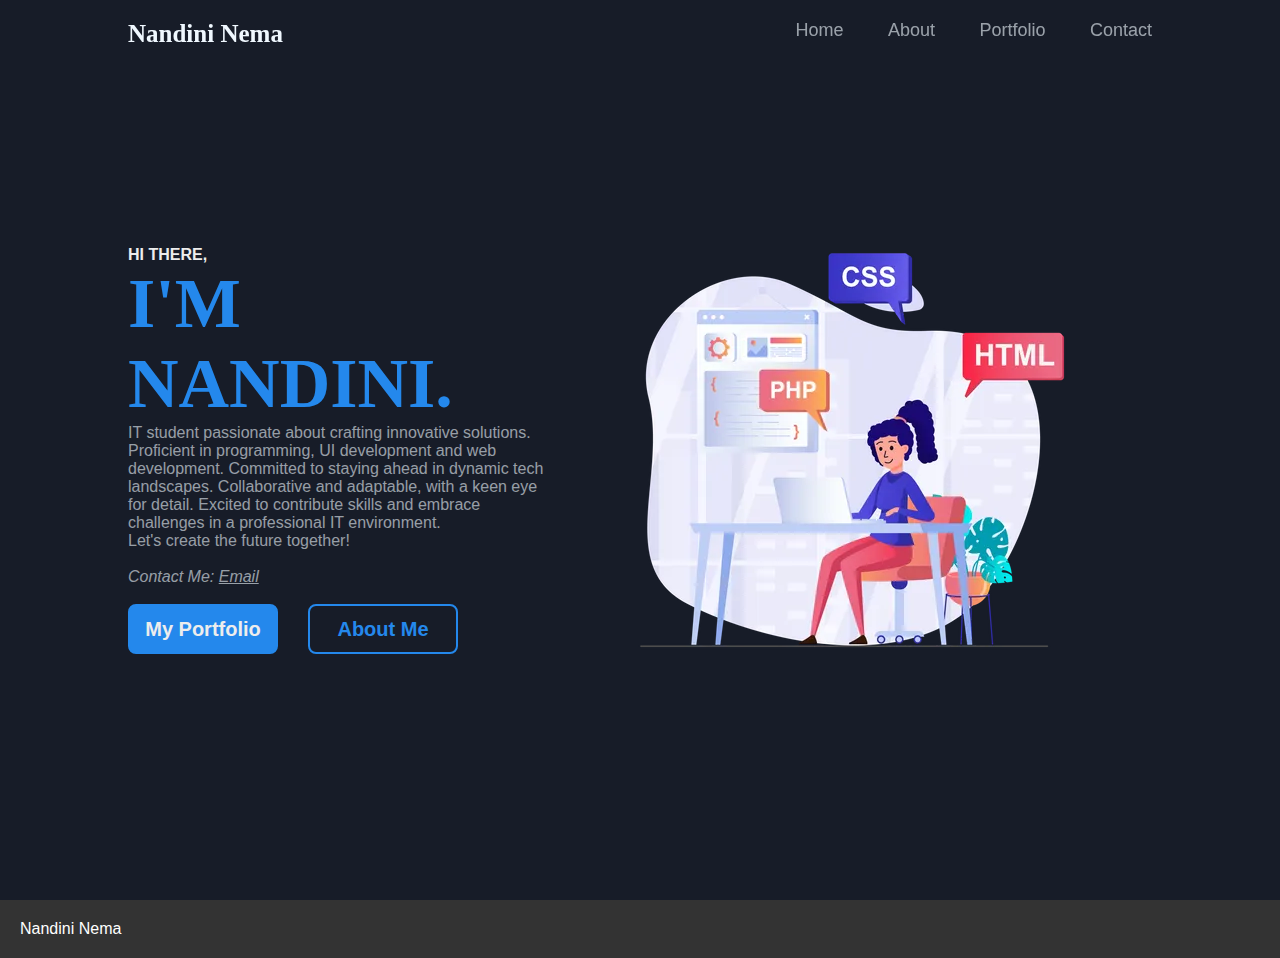
<file: index.html>
<!DOCTYPE html>
<html lang="en">
<head>
    <meta charset="UTF-8">
    <meta name="viewport" content="width=device-width, initial-scale=1.0">
    <title>Nandini Nema's Portfolio</title>
    <link rel="stylesheet" href="css/style.css">
</head>
<body>
    <header class="header">
        <a href="index.html" class="logo">Nandini Nema</a>

        <nav class="navbar">
            <a href="index.html">Home</a>
            <a href="about.html">About</a>
            <a href="portfolio.html">Portfolio</a>
            <a href="contact.html">Contact</a>            
        </nav>
    </header>

    <section class="home">
        <div class="home_content">
            <h4>HI THERE,</h4>
            <h1 class="name">I'M NANDINI.</h1>
            <p> IT student passionate about crafting innovative solutions. <br> Proficient in programming,
                UI development and web development. Committed to staying ahead in dynamic tech
                landscapes. Collaborative and adaptable, with a keen eye for detail. Excited to
                contribute skills and embrace challenges in a professional IT environment.
                <br>Let's create the future together!
                <br> <br>
                <i>Contact Me: <a href="nandini.nema027@gmail.com" style="color:  rgba(240, 248, 255, 0.603);">Email</a></i>
                <br>
                <br>
            </p>
            <div class="buttons">
                <a href="portfolio.html">My Portfolio</a>
                <a href="about.html">About Me</a>
            </div>
        </div>
        <img src="photos/home_photo.webp" alt="developer">
    </section>
    
    <footer>
        <a href="index.html">Nandini Nema</a>
    </footer>
    
</body>
</html>
</file>
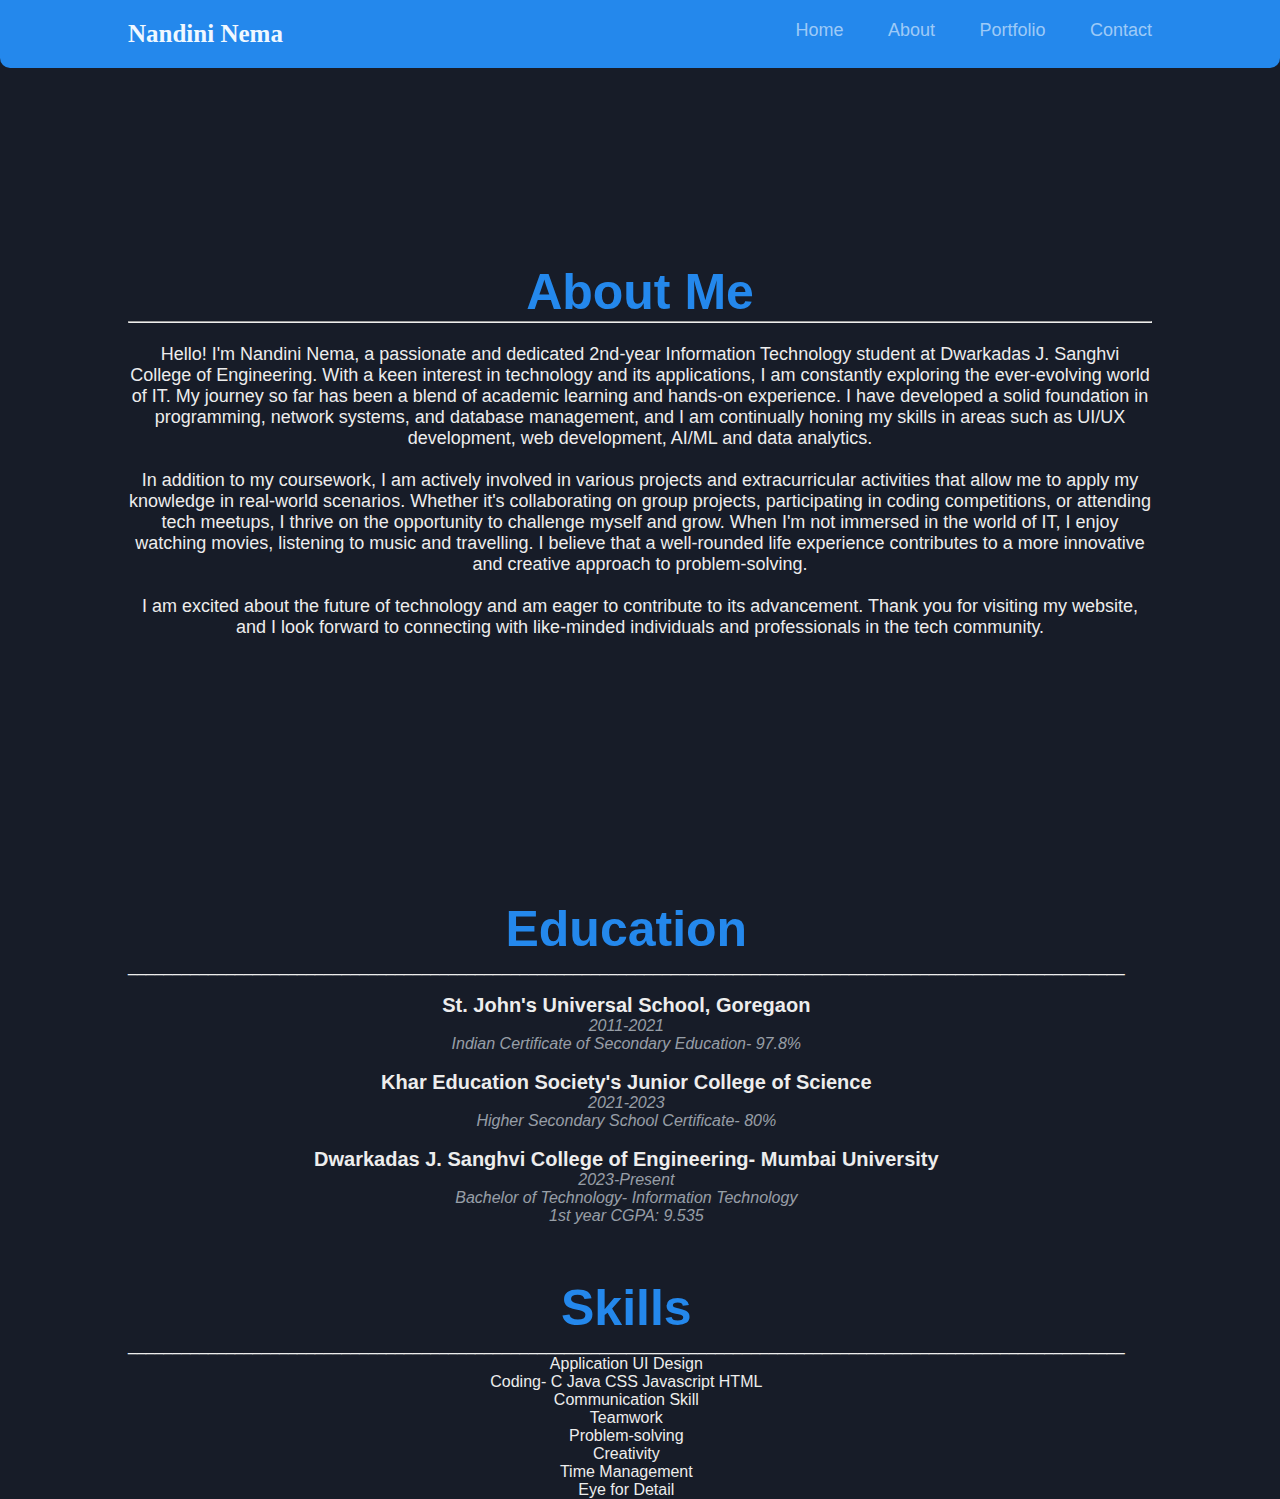
<file: about.html>
<!DOCTYPE html>
<html lang="en">
<head>
    <meta charset="UTF-8">
    <meta name="viewport" content="width=device-width, initial-scale=1.0">
    <title>About Me</title>
    <link rel="stylesheet" href="css/aboutstyle.css">
</head>
<body>
    <header class="header">
        <a href="index.html" class="logo">Nandini Nema</a>

        <nav class="navbar">
            <a href="index.html">Home</a>
            <a href="about.html">About</a>
            <a href="portfolio.html">Portfolio</a>
            <a href="contact.html">Contact</a>            
        </nav>
    </header>

    <section class="about">
        <div class="about_content">
        <h1>About Me</h1>
        <hr>
        <p><br>Hello! I'm Nandini Nema, a passionate and dedicated 2nd-year Information Technology student at Dwarkadas J. Sanghvi College of Engineering.
           With a keen interest in technology and its applications, I am constantly exploring the ever-evolving world of IT.
           My journey so far has been a blend of academic learning and hands-on experience. 
           I have developed a solid foundation in programming, network systems, and database management, and I am continually honing my skills in areas such as UI/UX development, web development, AI/ML and data analytics.
        
         <br><br>In addition to my coursework, I am actively involved in various projects and extracurricular activities that allow me to apply my knowledge in real-world scenarios. Whether it's collaborating on group projects, participating in coding competitions, or attending tech meetups, I thrive on the opportunity to challenge myself and grow.
            When I'm not immersed in the world of IT, I enjoy watching movies, listening to music and travelling. I believe that a well-rounded life experience contributes to a more innovative and creative approach to problem-solving.
            
            <br><br>I am excited about the future of technology and am eager to contribute to its advancement. Thank you for visiting my website, and I look forward to connecting with like-minded individuals and professionals in the tech community.</p>
        </div>
    </section>

    <section class="edu">
        <div class="edu_content">
        <h1>Education</h1>
        
        <p> ________________________________________________________________________________________________________________
            <br>
            <br><b style="font-size: 20px;">St. John's Universal School, Goregaon</b>
            <br> <i style="color: rgba(240, 248, 255, 0.603); font-size: 16px;">2011-2021</i>
            <br><i style="color: rgba(240, 248, 255, 0.603); font-size: 16px;">Indian Certificate of Secondary Education- 97.8%</i>
        
         <br><br> <b style="font-size: 20px;">Khar Education Society's Junior College of Science</b>
         <br> <i style="color: rgba(240, 248, 255, 0.603); font-size: 16px;">2021-2023</i>
         <br><i style="color: rgba(240, 248, 255, 0.603); font-size: 16px;">Higher Secondary School Certificate- 80%</i>
            
            <br><br><b style="font-size: 20px;">Dwarkadas J. Sanghvi College of Engineering- Mumbai University</b>
            <br><i style="color: rgba(240, 248, 255, 0.603); font-size: 16px;">2023-Present</i>
            <br><i style="color: rgba(240, 248, 255, 0.603); font-size: 16px;">Bachelor of Technology- Information Technology <br> 1st year CGPA: 9.535</i>

            <br><br>
        </div>
    </section>

    <br><br>

    <section class="skills">
        <div class="skills_content">
        <h1>Skills</h1>
        
        <p> ________________________________________________________________________________________________________________
            <br>
            <ul>
                <li>Application UI Design</li>
                <li>Coding- C Java CSS Javascript HTML</li>
                <li>Communication Skill</li>
                <li>Teamwork</li>
                <li>Problem-solving</li>
                <li>Creativity</li>
                <li>Time Management</li>
                <li>Eye for Detail</li>
            </ul>
        </div>
    </section>
</body>
</html>
</file>
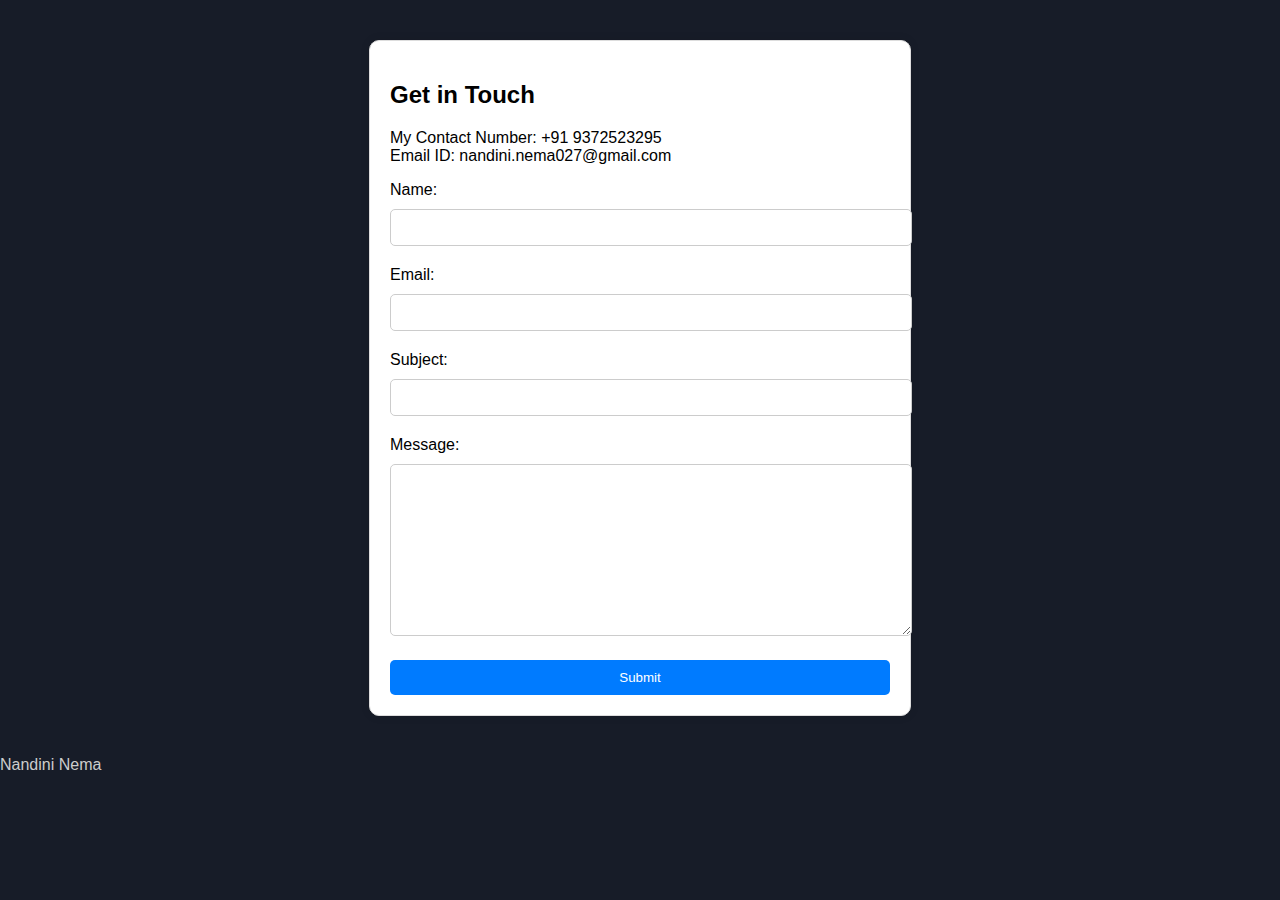
<file: contact.html>
<!DOCTYPE html>
<html lang="en">
<head>
    <meta charset="UTF-8">
    <meta name="viewport" content="width=device-width, initial-scale=1.0">
    <title>Contact</title>
    <style>
        body {
            font-family: Arial, sans-serif;
            margin: 0;
            padding: 0;
            background-color: #171C28;
        }
        .contact-form {
            max-width: 500px;
            margin: 40px auto;
            padding: 20px;
            background-color: #fff;
            border: 1px solid #ddd;
            border-radius: 10px;
            box-shadow: 0 0 10px rgba(0,0,0,0.1);
        }
        .form-group {
            margin-bottom: 20px;
        }
        .form-group label {
            display: block;
            margin-bottom: 10px;
        }
        .form-group input, .form-group textarea {
            width: 100%;
            padding: 10px;
            border: 1px solid #ccc;
            border-radius: 5px;
        }
        .form-group textarea {
            height: 150px;
        }
        button[type="submit"] {
            width: 100%;
            padding: 10px;
            background-color: #007bff;
            color: white;
            border: none;
            border-radius: 5px;
            cursor: pointer;
        }
        button[type="submit"]:hover {
            background-color: #0069d9;
        }
    </style>
</head>
<body>

<div class="contact-form">
    <h2>Get in Touch</h2>
    <p>My Contact Number: +91 9372523295 <br>Email ID: nandini.nema027@gmail.com</p>
    <form>
        <div class="form-group">
            <label for="name">Name:</label>
            <input type="text" id="name" name="name" required>
        </div>
        <div class="form-group">
            <label for="email">Email:</label>
            <input type="email" id="email" name="email" required>
        </div>
        <div class="form-group">
            <label for="subject">Subject:</label>
            <input type="text" id="subject" name="subject" required>
        </div>
        <div class="form-group">
            <label for="message">Message:</label>
            <textarea id="message" name="message" required></textarea>
        </div>
        <button type="submit">Submit</button>
    </form>
</div>

<footer>
    <a href="index.html" style="color: #ccc; text-decoration: none; text-align: center;">Nandini Nema</a>
</footer>

</body>
</html>
</file>
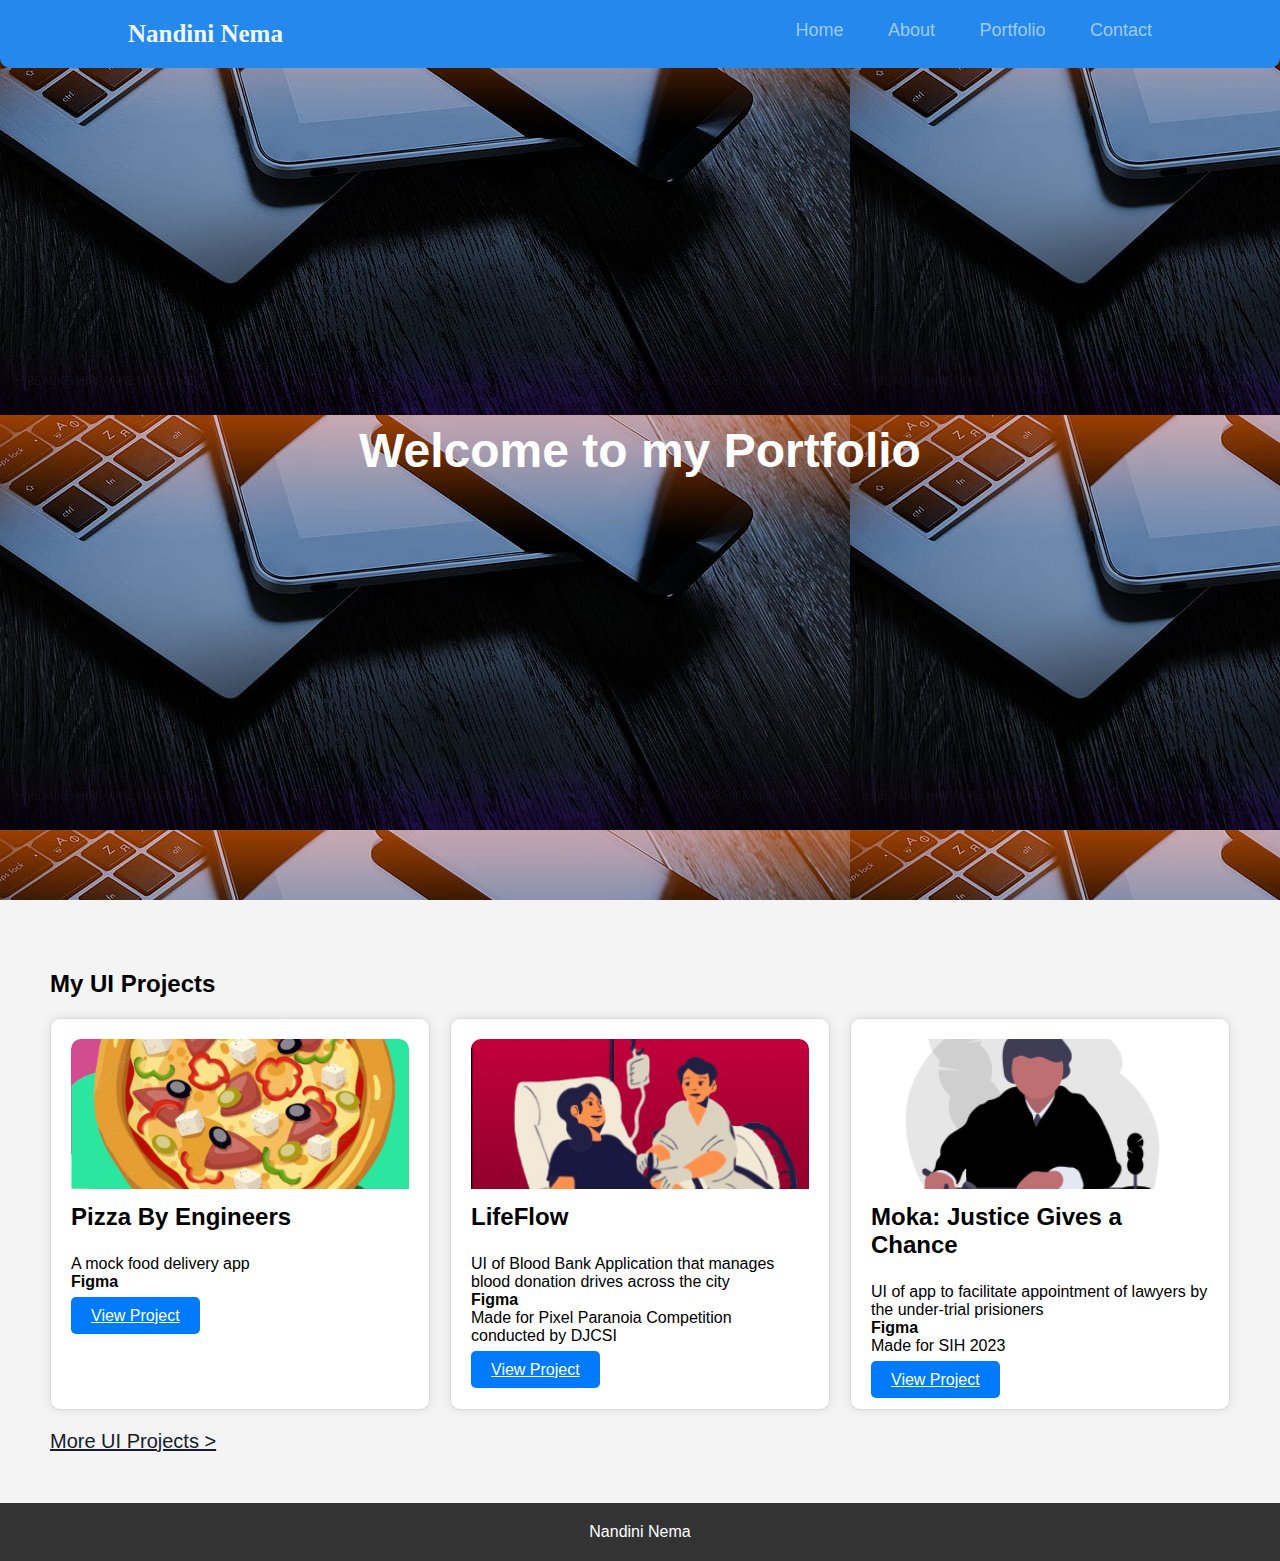
<file: portfolio.html>
<!DOCTYPE html>
<html lang="en">
<head>
    <meta charset="UTF-8">
    <meta name="viewport" content="width=device-width, initial-scale=1.0">
    <title>Portfolio</title>
    <link rel="stylesheet" href="css/portfoliostyle.css">
</head>
<body>

<header class="header">
    <a href="index.html" class="logo">Nandini Nema</a>

    <nav class="navbar">
        <a href="index.html">Home</a>
        <a href="about.html">About</a>
        <a href="portfolio.html">Portfolio</a>
        <a href="contact.html">Contact</a>            
    </nav>
</header>

<!-- Hero Section -->
<section class="hero">
    <h1>Welcome to my Portfolio</h1>
</section>

<!-- Projects Section -->
<section class="projects">
    <h2>My UI Projects</h2>
    <div class="projects-grid">
        <!-- Project 1 -->
        <div class="project-card">
            <img src="photos/Cover Page.png" alt="Project 1 Image">
            <h3>Pizza By Engineers</h3>
            <p>A mock food delivery app <br><b>Figma</b></p>
            <a href="https://www.figma.com/proto/HH432LFVJUo4nt4Kbzm1jg/Pizza-by-Engineers?node-id=2-47&t=nfTQDmDcFXvSVDbG-0&scaling=scale-down&content-scaling=fixed&page-id=0%3A1&starting-point-node-id=2%3A47" target="_blank" class="btn">View Project</a>
        </div>
        <!-- Project 2 -->
        <div class="project-card">
            <img src="photos/bloodbank.png" alt="Project 2 Image">
            <h3>LifeFlow</h3>
            <p>UI of Blood Bank Application that manages blood donation drives across the city <br> <b>Figma</b> <br>Made for Pixel Paranoia Competition conducted by DJCSI</p>
            <a href="https://www.figma.com/proto/Ln4vvMdsVNiNri2yBjtMi7/LifeFlow-Blood-Bank-App?type=design&node-id=18-4&t=JJMBrHyKqkAB7Uu9-0&scaling=scale-down&page-id=0%3A1&starting-point-node-id=18%3A4" target="_blank" class="btn">View Project</a>
        </div>
        <!-- Project 3 -->
        <div class="project-card">
            <img src="photos/moka.png" alt="Project 3 Image">
            <h3>Moka: Justice Gives a Chance</h3>
            <p>UI of app to facilitate appointment of lawyers by the under-trial prisioners <br><b>Figma</b> <br>Made for SIH 2023 </p>
            <a href="https://www.figma.com/proto/IVMlPLZWNNYkElMhK8MMe7/SIH-LAWYER?node-id=1-3&starting-point-node-id=1%3A3" target="_blank" class="btn">View Project</a>
        </div>

        <a href="https://linktr.ee/nandini_7" target="_blank" style="font-size: 20px; color: #171C28;">More UI Projects ></a>
        <!-- Add more projects here -->
    </div>
</section>

<!-- Footer -->
<footer>
    <a href="index.html">Nandini Nema</a>
</footer>

</body>
</html>
</file>
<file: css/style.css>
*{
    margin: 0;
    padding: 0;
    box-sizing: border-box;
    font-family: 'Poppins', sans-serif;
}

body{
    background: #171C28;
    color: #ededed;
}

.header{
    position: fixed;
    top: 0;
    left: 0;
    width: 100%;
    padding: 20px 10%;
    /*background: #2488ec;*/
    background: transparent;
    display: flex;
    justify-content: space-between;
    z-index: 100;
    border-radius: 0 0 10px 10px;
}

.logo{
    font-size: 25px;
    color: aliceblue;
    font-weight: 700;
    text-decoration: none;
    font-family: "Lucida Handwriting";
}

.navbar a{
    font-size: 18px;
    color: rgba(240, 248, 255, 0.603);
    text-decoration: none;
    font-weight: 500;
    margin-left: 40px;
    transition: .3s;
}

.navbar a:hover,
.navbar a.active{
    color: #2488ec;
}

.home{
    height: 100vh;
    display: flex;
    align-items: center;
    padding: 0 10%;
}

.name{
    font-size:70px;
    color: #2488ec;
    font-family:Georgia, 'Times New Roman', Times, serif;
}

.home_content{
    background: transparent;
    max-width: 600px;
}

.home_content p{
    font-size: 16px;
    color: rgba(240, 248, 255, 0.603);
}

.home_content .buttons{
    display: flex;
    justify-content: space-between;
    width: 330px;
    height: 50px;
    /*background-color: #2488ec;*/
}

.buttons a{
    display: inline-flex;
    justify-content: center;
    align-items: center;
    width: 150px;
    height: 100%;
    background: transparent;
    border: 2px solid #2488ec;
    border-radius: 8px;
    font-size: 20px;
    color: #2488ec;
    text-decoration: none;
    font-weight: bolder;
}

.buttons a:nth-child(1) {
    background: #2488ec;
    color: #ededed;

}

footer {
    background-color: #333;
    overflow: hidden;
}

footer a {
    text-decoration: none;
    padding: 20px;
    text-align: center;
    float: left;
    color: white;
}
</file>
<file: css/aboutstyle.css>
*{
    margin: 0;
    padding: 0;
    box-sizing: border-box;
    font-family: 'Poppins', sans-serif;
}

body{
    background: #171C28;
    color: #ededed;
}

.header{
    position: fixed;
    top: 0;
    left: 0;
    width: 100%;
    padding: 20px 10%;
    background: #2488ec;
        display: flex;
    justify-content: space-between;
    z-index: 100;
    border-radius: 0 0 10px 10px;
}

.logo{
    font-size: 25px;
    color: aliceblue;
    font-weight: 700;
    text-decoration: none;
    font-family: "Lucida Handwriting";
}

.navbar a{
    font-size: 18px;
    color: rgba(240, 248, 255, 0.603);
    text-decoration: none;
    font-weight: 500;
    margin-left: 40px;
    transition: .3s;
}

.navbar a:hover,
.navbar a.active{
    color: #171C28;
}

.about{
    height: 100vh;
    display: flex;
    align-items: center;
    padding: 0 10%;
    border: 10px;
}

.about h1{
    text-align: center;
    color:#2488ec ;
    font-size: 50px;
}

.about p{
    text-align: center;
    font-size: 18px;
}

.edu{
    text-align: center;
    display: flex;
    align-items: center;
    padding: 0 10%;
    border: 10px;
}

.edu h1{
    text-align: center;
    color:#2488ec ;
    font-size: 50px;
}

.skills{
    text-align: center;
    display: flex;
    align-items: center;
    padding: 0 10%;
    border: 10px;
}

.skills h1{
    text-align: center;
    color:#2488ec ;
    font-size: 50px;
}

.skills ul{
    list-style-type:none;
    
}
</file>
<file: css/portfoliostyle.css>
body {
    font-family: 'Poppins', sans-serif;
    margin: 0;
    padding: 0;
    background-color: #f4f4f4;
}

.header{
    position: fixed;
    top: 0;
    left: 0;
    width: 80%;
    padding: 20px 10%;
    background: #2488ec;
    display: flex;
    justify-content: space-between;
    z-index: 100;
    border-radius: 0 0 10px 10px;
}

.logo{
    font-size: 25px;
    color: aliceblue;
    font-weight: 700;
    text-decoration: none;
    font-family: "Lucida Handwriting";
}

.navbar a{
    font-size: 18px;
    color: rgba(240, 248, 255, 0.603);
    text-decoration: none;
    font-weight: 500;
    margin-left: 40px;
    transition: .3s;
}

.navbar a:hover,
.navbar a.active{
    color: #171C28;
}

.hero {
    background-image: url("../photos/portfolio\ background.jpg");
    background-color: #171C28;
    height: 100vh;
    display: flex;
    justify-content: center;
    align-items: center;
    color: #fff;
}

.hero h1 {
    font-size: 48px;
}

.projects {
    padding: 50px;
}

.projects-grid {
    display: grid;
    grid-template-columns: repeat(3, 1fr);
    grid-gap: 20px;
}

.project-card {
    background-color: #fff;
    padding: 20px;
    border: 1px solid #ddd;
    border-radius: 10px;
    box-shadow: 0 0 10px rgba(0,0,0,0.1);
}

.project-card img {
    width: 100%;
    height: 150px;
    object-fit: cover;
    border-radius: 10px 10px 0 0;
}

.project-card h3 {
    font-size: 24px;
    margin-top: 10px;
}

.btn {
    background-color: #007bff;
    color: #fff;
    border: none;
    padding: 10px 20px;
    border-radius: 5px;
    cursor: pointer;
}

.btn:hover {
    background-color: #0069d9;
}

footer {
    background-color: #333;
    color: #fff;
    padding: 20px;
    text-align: center;
}

footer ul {
    list-style: none;
    margin: 0;
    padding: 0;
}

footer li {
    display: inline-block;
    margin-right: 20px;
}

footer a {
    color: #fff;
    text-decoration: none;
}

footer a:hover {
    color: #ccc;
}
</file>
